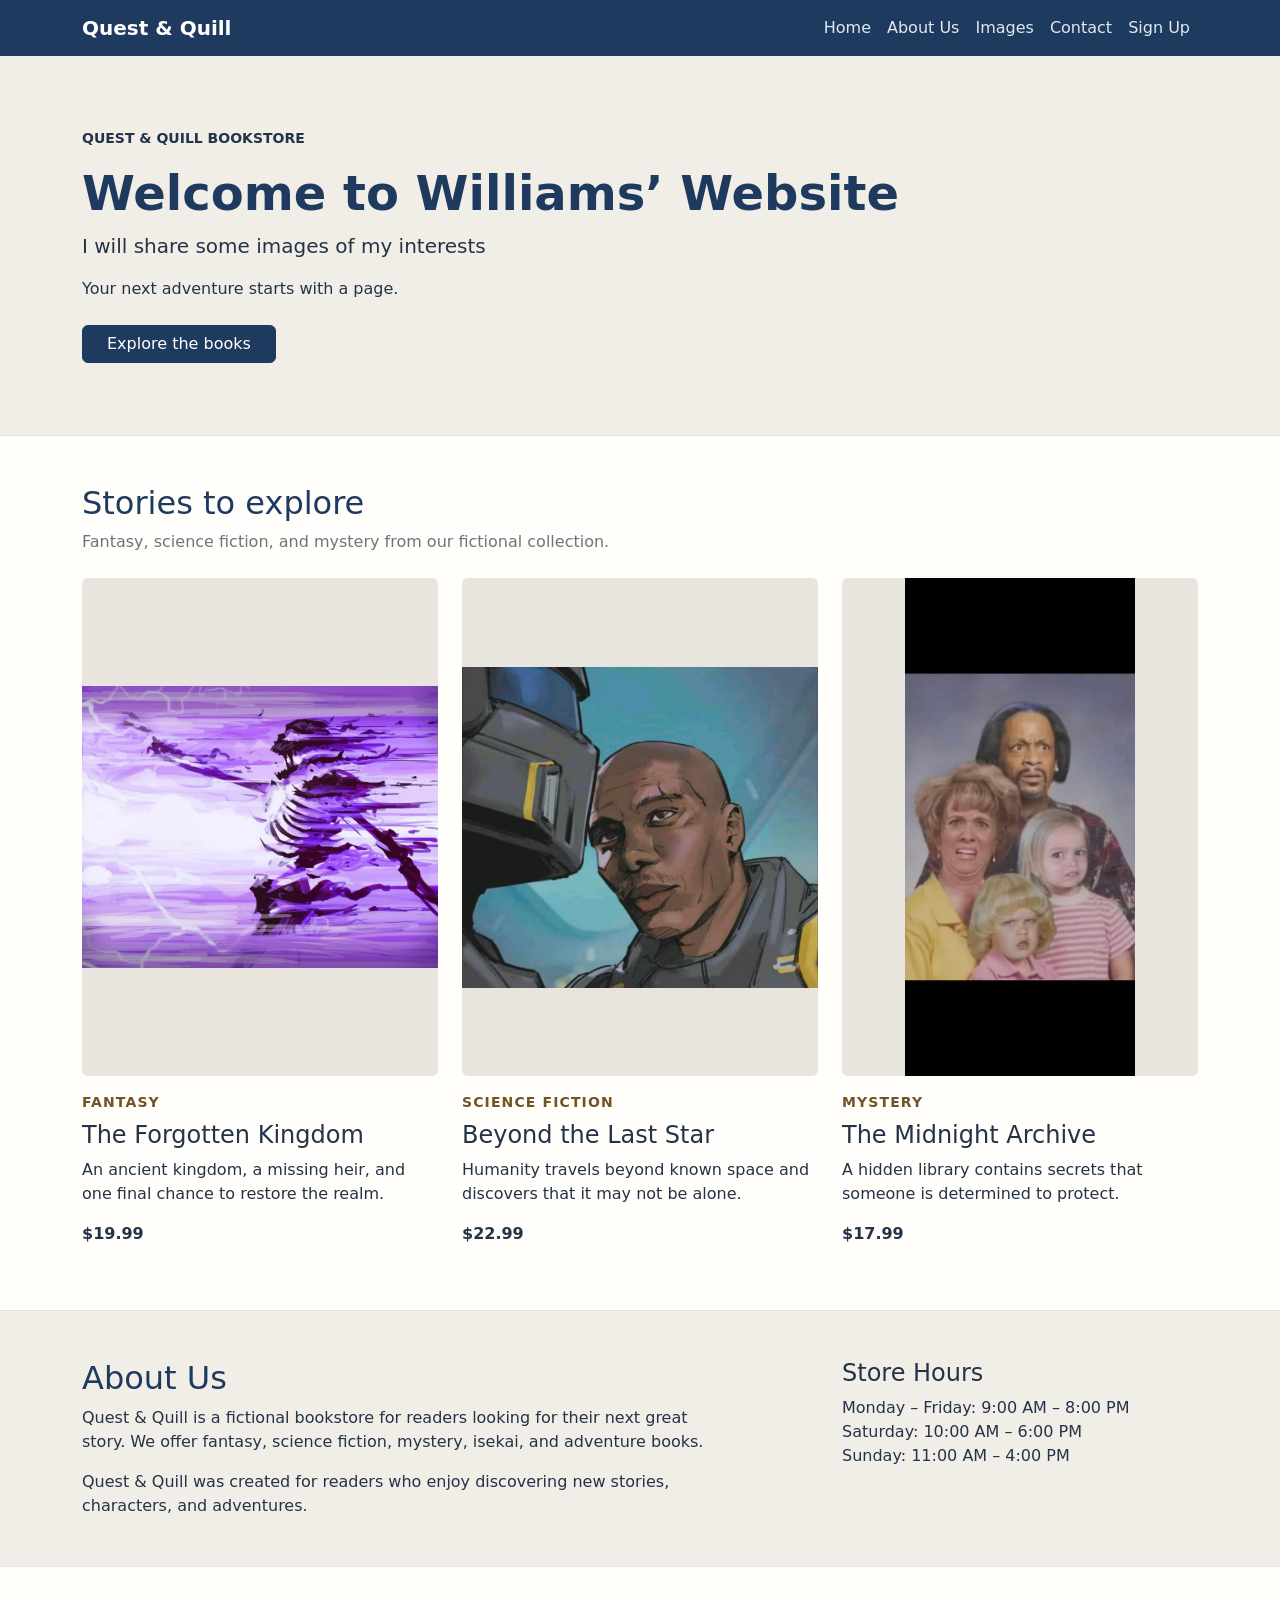
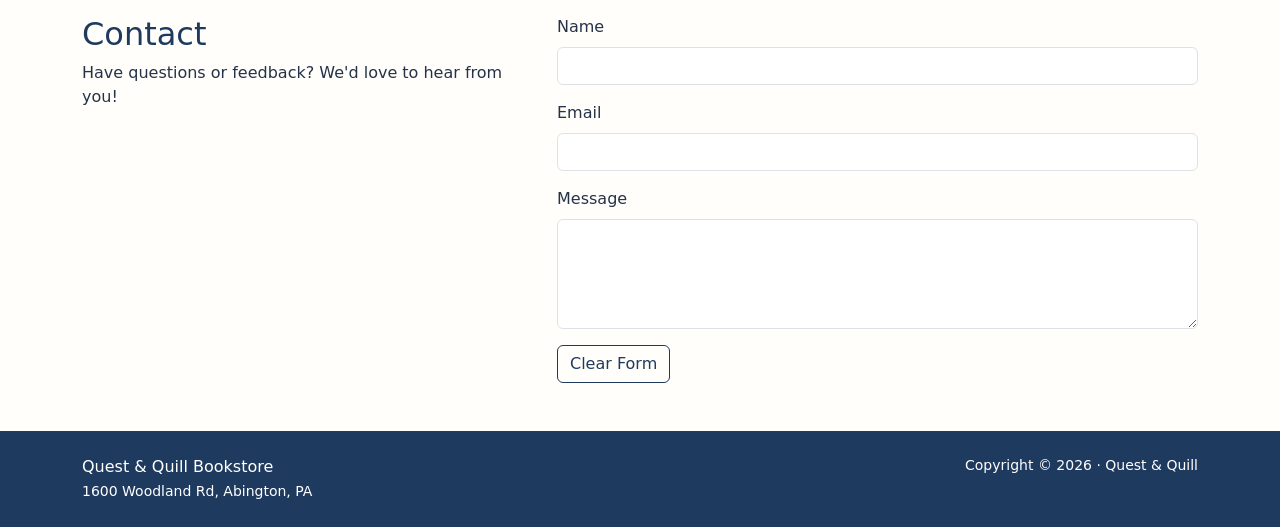
<file: index.html>
<!DOCTYPE html>
<html lang="en"><head>
  <meta charset="UTF-8">
  <meta name="viewport" content="width=device-width, initial-scale=1">
  <meta name="description" content="Explore fantasy, science fiction, and mystery at Quest &amp; Quill, a fictional bookstore.">
  <title>Quest &amp; Quill | Storefront</title>

  <link rel="stylesheet" href="https://cdn.jsdelivr.net/npm/bootstrap@5.3.8/dist/css/bootstrap.min.css">
  <link rel="stylesheet" href="storefront-signup/bootstrap-exercise.css">
</head>
<body class="d-flex flex-column min-vh-100">
  <a class="visually-hidden-focusable p-3" href="#home">Skip to content</a>
  <nav class="navbar navbar-expand-md" data-bs-theme="dark" aria-label="Main navigation">
    <div class="container">
      <a class="navbar-brand fw-bold" href="#home">Quest &amp; Quill</a>
      <button class="navbar-toggler" type="button" data-bs-toggle="collapse" data-bs-target="#mainNavigation" aria-controls="mainNavigation" aria-expanded="false" aria-label="Toggle navigation">
        <span class="navbar-toggler-icon"></span>
      </button>
      <div class="collapse navbar-collapse" id="mainNavigation">
        <ul class="navbar-nav ms-auto">
          <li class="nav-item"><a class="nav-link" href="#home">Home</a></li>
          <li class="nav-item"><a class="nav-link" href="#about">About Us</a></li>
          <li class="nav-item"><a class="nav-link" href="#images">Images</a></li>
          <li class="nav-item"><a class="nav-link" href="#contact">Contact</a></li>
          <li class="nav-item"><a class="nav-link" href="storefront-signup/signup.html">Sign Up</a></li>
        </ul>
      </div>
    </div>
  </nav>

  <main id="home" class="flex-grow-1">

    <header class="jumbotron py-5 border-bottom">
      <div class="container py-md-4">
        <p class="text-uppercase small fw-bold mb-3">Quest &amp; Quill Bookstore</p>

        <h1 class="display-5 fw-bold">Welcome to Williams’ Website</h1>
        <p class="lead mb-3">I will share some images of my interests</p>
        <p class="mb-4">Your next adventure starts with a page.</p>
        <a class="btn btn-primary px-4" href="#images">Explore the books</a>
      </div>
    </header>

    <section id="images" class="container py-5" aria-labelledby="images-heading">
      <h2 id="images-heading">Stories to explore</h2>
      <p class="text-secondary mb-4">Fantasy, science fiction, and mystery from our fictional collection.</p>

      <div class="row g-4">
        <article class="col-md-4">
          <img class="img-fluid rounded book-cover mb-3" src="storefront-signup/images/fantasy.jpeg" width="250" height="350" alt="Purple fantasy character surrounded by streaks of energy">
          <p class="genre small text-uppercase fw-bold mb-2">Fantasy</p>
          <h3 class="h4">The Forgotten Kingdom</h3>
          <p>An ancient kingdom, a missing heir, and one final chance to restore the realm.</p>
          <p class="fw-bold">$19.99</p>
        </article>
        <article class="col-md-4">
          <img class="img-fluid rounded book-cover mb-3" src="storefront-signup/images/scifi.jpeg" width="250" height="350" alt="Illustrated science fiction character in futuristic armor">
          <p class="genre small text-uppercase fw-bold mb-2">Science fiction</p>
          <h3 class="h4">Beyond the Last Star</h3>
          <p>Humanity travels beyond known space and discovers that it may not be alone.</p>
          <p class="fw-bold">$22.99</p>
        </article>
        <article class="col-md-4">
          <img class="img-fluid rounded book-cover mb-3" src="storefront-signup/images/mystery.png" width="250" height="350" alt="Group portrait used for the mystery selection on the original storefront">
          <p class="genre small text-uppercase fw-bold mb-2">Mystery</p>
          <h3 class="h4">The Midnight Archive</h3>
          <p>A hidden library contains secrets that someone is determined to protect.</p>
          <p class="fw-bold">$17.99</p>
        </article>
      </div>
    </section>

    <section id="about" class="py-5 border-top border-bottom about-section" aria-labelledby="about-heading">
      <div class="container">
        <div class="row g-4">
          <div class="col-md-7">
            <h2 id="about-heading">About Us</h2>
            <p>Quest &amp; Quill is a fictional bookstore for readers looking for their next great story. We offer fantasy, science fiction, mystery, isekai, and adventure books.</p>
            <p class="mb-0">Quest &amp; Quill was created for readers who enjoy discovering new stories, characters, and adventures.</p>
          </div>
          <aside class="col-md-4 offset-md-1" aria-labelledby="hours-heading">
            <h3 id="hours-heading" class="h4">Store Hours</h3>
            <p class="mb-0">Monday – Friday: 9:00 AM – 8:00 PM<br>Saturday: 10:00 AM – 6:00 PM<br>Sunday: 11:00 AM – 4:00 PM</p>
          </aside>
        </div>
      </div>
    </section>

    <section id="contact" class="container py-5" aria-labelledby="contact-heading">
      <div class="row g-4">
        <div class="col-md-5">
          <h2 id="contact-heading">Contact</h2>
          <p>Have questions or feedback? We'd love to hear from you!</p>
        </div>
        <div class="col-md-7">
          <form onsubmit="event.preventDefault()">
            <div class="mb-3">
              <label for="name" class="form-label">Name</label>
              <input class="form-control" type="text" id="name" name="name" autocomplete="name">
            </div>
            <div class="mb-3">
              <label for="email" class="form-label">Email</label>
              <input class="form-control" type="email" id="email" name="email" autocomplete="email">
            </div>
            <div class="mb-3">
              <label for="message" class="form-label">Message</label>
              <textarea class="form-control" id="message" name="message" rows="4"></textarea>
            </div>
            <button class="btn btn-outline-primary" type="reset">Clear Form</button>
          </form>
        </div>
      </div>
    </section>
  </main>

  <footer class="py-4 mt-auto text-white">
    <div class="container d-md-flex justify-content-between gap-3">
      <p class="mb-2 mb-md-0">Quest &amp; Quill Bookstore<br><span class="small">1600 Woodland Rd, Abington, PA</span></p>
      <p class="small mb-0">Copyright © 2026 · Quest &amp; Quill</p>
    </div>
  </footer>
  <script src="https://cdn.jsdelivr.net/npm/bootstrap@5.3.8/dist/js/bootstrap.bundle.min.js"></script>


</body></html>
</file>
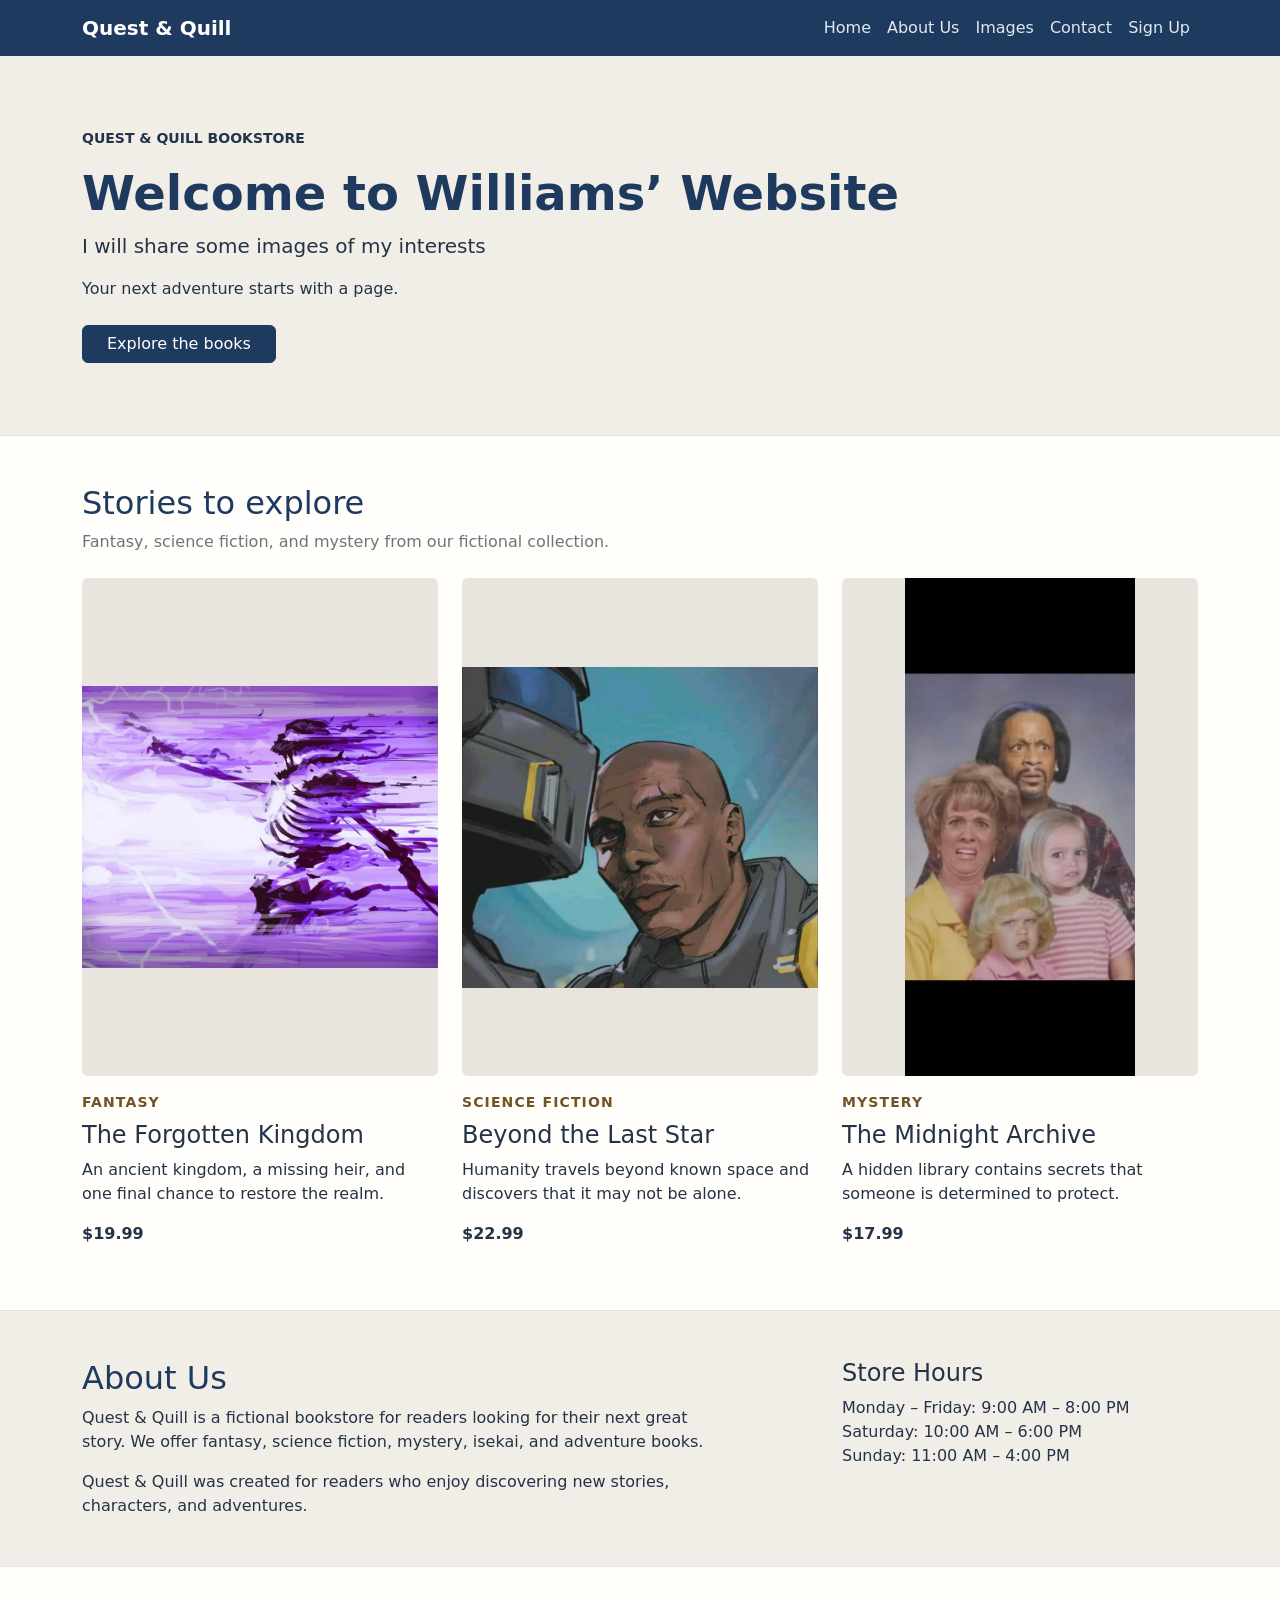
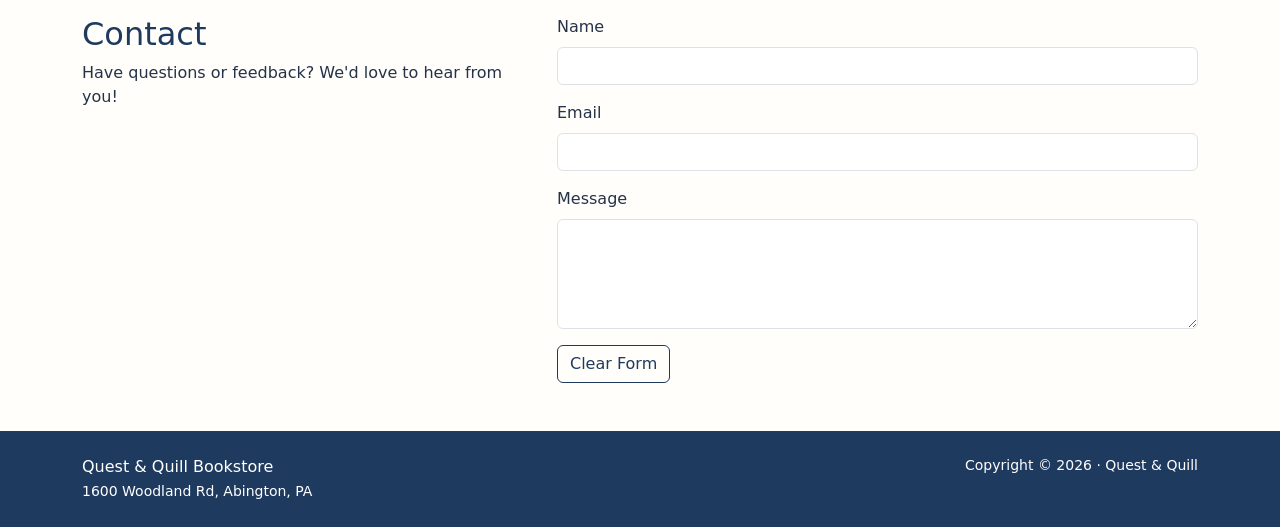
<file: storefront-signup/index.html>
<!DOCTYPE html>
<html lang="en"><head>
  <meta charset="UTF-8">
  <meta name="viewport" content="width=device-width, initial-scale=1">
  <meta name="description" content="Explore fantasy, science fiction, and mystery at Quest &amp; Quill, a fictional bookstore.">
  <title>Quest &amp; Quill | Storefront</title>

  <link rel="stylesheet" href="https://cdn.jsdelivr.net/npm/bootstrap@5.3.8/dist/css/bootstrap.min.css">
  <link rel="stylesheet" href="bootstrap-exercise.css">
</head>
<body class="d-flex flex-column min-vh-100">
  <a class="visually-hidden-focusable p-3" href="#home">Skip to content</a>
  <nav class="navbar navbar-expand-md" data-bs-theme="dark" aria-label="Main navigation">
    <div class="container">
      <a class="navbar-brand fw-bold" href="#home">Quest &amp; Quill</a>
      <button class="navbar-toggler" type="button" data-bs-toggle="collapse" data-bs-target="#mainNavigation" aria-controls="mainNavigation" aria-expanded="false" aria-label="Toggle navigation">
        <span class="navbar-toggler-icon"></span>
      </button>
      <div class="collapse navbar-collapse" id="mainNavigation">
        <ul class="navbar-nav ms-auto">
          <li class="nav-item"><a class="nav-link" href="#home">Home</a></li>
          <li class="nav-item"><a class="nav-link" href="#about">About Us</a></li>
          <li class="nav-item"><a class="nav-link" href="#images">Images</a></li>
          <li class="nav-item"><a class="nav-link" href="#contact">Contact</a></li>
          <li class="nav-item"><a class="nav-link" href="signup.html">Sign Up</a></li>
        </ul>
      </div>
    </div>
  </nav>

  <main id="home" class="flex-grow-1">

    <header class="jumbotron py-5 border-bottom">
      <div class="container py-md-4">
        <p class="text-uppercase small fw-bold mb-3">Quest &amp; Quill Bookstore</p>

        <h1 class="display-5 fw-bold">Welcome to Williams’ Website</h1>
        <p class="lead mb-3">I will share some images of my interests</p>
        <p class="mb-4">Your next adventure starts with a page.</p>
        <a class="btn btn-primary px-4" href="#images">Explore the books</a>
      </div>
    </header>

    <section id="images" class="container py-5" aria-labelledby="images-heading">
      <h2 id="images-heading">Stories to explore</h2>
      <p class="text-secondary mb-4">Fantasy, science fiction, and mystery from our fictional collection.</p>

      <div class="row g-4">
        <article class="col-md-4">
          <img class="img-fluid rounded book-cover mb-3" src="images/fantasy.jpeg" width="250" height="350" alt="Purple fantasy character surrounded by streaks of energy">
          <p class="genre small text-uppercase fw-bold mb-2">Fantasy</p>
          <h3 class="h4">The Forgotten Kingdom</h3>
          <p>An ancient kingdom, a missing heir, and one final chance to restore the realm.</p>
          <p class="fw-bold">$19.99</p>
        </article>
        <article class="col-md-4">
          <img class="img-fluid rounded book-cover mb-3" src="images/scifi.jpeg" width="250" height="350" alt="Illustrated science fiction character in futuristic armor">
          <p class="genre small text-uppercase fw-bold mb-2">Science fiction</p>
          <h3 class="h4">Beyond the Last Star</h3>
          <p>Humanity travels beyond known space and discovers that it may not be alone.</p>
          <p class="fw-bold">$22.99</p>
        </article>
        <article class="col-md-4">
          <img class="img-fluid rounded book-cover mb-3" src="images/mystery.png" width="250" height="350" alt="Group portrait used for the mystery selection on the original storefront">
          <p class="genre small text-uppercase fw-bold mb-2">Mystery</p>
          <h3 class="h4">The Midnight Archive</h3>
          <p>A hidden library contains secrets that someone is determined to protect.</p>
          <p class="fw-bold">$17.99</p>
        </article>
      </div>
    </section>

    <section id="about" class="py-5 border-top border-bottom about-section" aria-labelledby="about-heading">
      <div class="container">
        <div class="row g-4">
          <div class="col-md-7">
            <h2 id="about-heading">About Us</h2>
            <p>Quest &amp; Quill is a fictional bookstore for readers looking for their next great story. We offer fantasy, science fiction, mystery, isekai, and adventure books.</p>
            <p class="mb-0">Quest &amp; Quill was created for readers who enjoy discovering new stories, characters, and adventures.</p>
          </div>
          <aside class="col-md-4 offset-md-1" aria-labelledby="hours-heading">
            <h3 id="hours-heading" class="h4">Store Hours</h3>
            <p class="mb-0">Monday – Friday: 9:00 AM – 8:00 PM<br>Saturday: 10:00 AM – 6:00 PM<br>Sunday: 11:00 AM – 4:00 PM</p>
          </aside>
        </div>
      </div>
    </section>

    <section id="contact" class="container py-5" aria-labelledby="contact-heading">
      <div class="row g-4">
        <div class="col-md-5">
          <h2 id="contact-heading">Contact</h2>
          <p>Have questions or feedback? We'd love to hear from you!</p>
        </div>
        <div class="col-md-7">
          <form onsubmit="event.preventDefault()">
            <div class="mb-3">
              <label for="name" class="form-label">Name</label>
              <input class="form-control" type="text" id="name" name="name" autocomplete="name">
            </div>
            <div class="mb-3">
              <label for="email" class="form-label">Email</label>
              <input class="form-control" type="email" id="email" name="email" autocomplete="email">
            </div>
            <div class="mb-3">
              <label for="message" class="form-label">Message</label>
              <textarea class="form-control" id="message" name="message" rows="4"></textarea>
            </div>
            <button class="btn btn-outline-primary" type="reset">Clear Form</button>
          </form>
        </div>
      </div>
    </section>
  </main>

  <footer class="py-4 mt-auto text-white">
    <div class="container d-md-flex justify-content-between gap-3">
      <p class="mb-2 mb-md-0">Quest &amp; Quill Bookstore<br><span class="small">1600 Woodland Rd, Abington, PA</span></p>
      <p class="small mb-0">Copyright © 2026 · Quest &amp; Quill</p>
    </div>
  </footer>
  <script src="https://cdn.jsdelivr.net/npm/bootstrap@5.3.8/dist/js/bootstrap.bundle.min.js"></script>


</body></html>
</file>
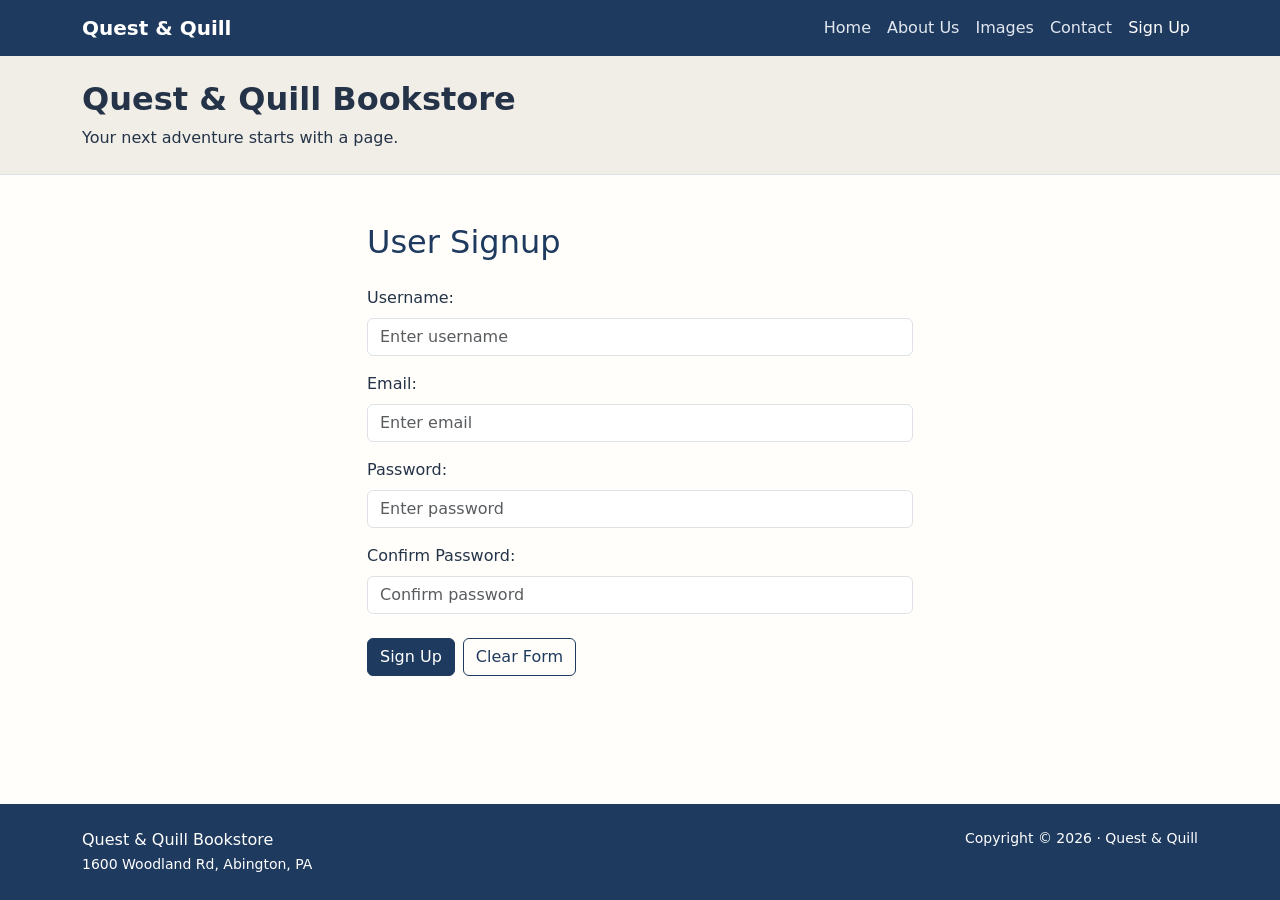
<file: storefront-signup/signup.html>
<!DOCTYPE html>
<html lang="en"><head>
  <meta charset="UTF-8">
  <meta name="viewport" content="width=device-width, initial-scale=1">
  <meta name="description" content="Explore fantasy, science fiction, and mystery at Quest &amp; Quill, a fictional bookstore.">
  <title>Quest &amp; Quill | User Signup</title>

  <link rel="stylesheet" href="https://cdn.jsdelivr.net/npm/bootstrap@5.3.8/dist/css/bootstrap.min.css">
  <link rel="stylesheet" href="bootstrap-exercise.css">
</head>
<body class="d-flex flex-column min-vh-100">
  <a class="visually-hidden-focusable p-3" href="#signup">Skip to content</a>
  <nav class="navbar navbar-expand-md" data-bs-theme="dark" aria-label="Main navigation">
    <div class="container">
      <a class="navbar-brand fw-bold" href="storefront.html#home">Quest &amp; Quill</a>
      <button class="navbar-toggler" type="button" data-bs-toggle="collapse" data-bs-target="#mainNavigation" aria-controls="mainNavigation" aria-expanded="false" aria-label="Toggle navigation">
        <span class="navbar-toggler-icon"></span>
      </button>
      <div class="collapse navbar-collapse" id="mainNavigation">
        <ul class="navbar-nav ms-auto">
          <li class="nav-item"><a class="nav-link" href="storefront.html#home">Home</a></li>
          <li class="nav-item"><a class="nav-link" href="storefront.html#about">About Us</a></li>
          <li class="nav-item"><a class="nav-link" href="storefront.html#images">Images</a></li>
          <li class="nav-item"><a class="nav-link" href="storefront.html#contact">Contact</a></li>
          <li class="nav-item"><a class="nav-link active" href="signup.html" aria-current="page">Sign Up</a></li>
        </ul>
      </div>
    </div>
  </nav>

  <header class="jumbotron py-4 border-bottom">
    <div class="container">
      <h1 class="h2 fw-bold">Quest &amp; Quill Bookstore</h1>
      <p class="mb-0">Your next adventure starts with a page.</p>
    </div>
  </header>
  <main id="signup" class="container flex-grow-1 py-5">
    <div class="row justify-content-center">
      <div class="col-md-8 col-lg-6">
        <h2 class="mb-4">User Signup</h2>
        <form id="signup-form" novalidate>
          <div class="mb-3">
            <label class="form-label" for="username">Username:</label>
            <input class="form-control" type="text" id="username" name="username" placeholder="Enter username" autocomplete="username" required aria-describedby="username-error">
            <div id="username-error" class="invalid-feedback" aria-live="polite"></div>
          </div>
          <div class="mb-3">
            <label class="form-label" for="email">Email:</label>
            <input class="form-control" type="email" id="email" name="email" placeholder="Enter email" autocomplete="email" required aria-describedby="email-error">
            <div id="email-error" class="invalid-feedback" aria-live="polite"></div>
          </div>
          <div class="mb-3">
            <label class="form-label" for="password">Password:</label>
            <input class="form-control" type="password" id="password" name="password" placeholder="Enter password" autocomplete="new-password" required aria-describedby="password-error">
            <div id="password-error" class="invalid-feedback" aria-live="polite"></div>
          </div>
          <div class="mb-4">
            <label class="form-label" for="confirm-password">Confirm Password:</label>
            <input class="form-control" type="password" id="confirm-password" name="confirm-password" placeholder="Confirm password" autocomplete="new-password" required aria-describedby="confirm-password-error">
            <div id="confirm-password-error" class="invalid-feedback" aria-live="polite"></div>
          </div>
          <div class="d-flex gap-2">
            <button class="btn btn-primary" type="submit">Sign Up</button>
            <button class="btn btn-outline-primary" type="reset">Clear Form</button>
          </div>
          <p id="signup-status" class="mt-3 mb-0" role="status" aria-live="polite"></p>
        </form>
      </div>
    </div>
  </main>
  <footer class="py-4 mt-auto text-white">
    <div class="container d-md-flex justify-content-between gap-3">
      <p class="mb-2 mb-md-0">Quest &amp; Quill Bookstore<br><span class="small">1600 Woodland Rd, Abington, PA</span></p>
      <p class="small mb-0">Copyright © 2026 · Quest &amp; Quill</p>
    </div>
  </footer>
  <script src="https://cdn.jsdelivr.net/npm/bootstrap@5.3.8/dist/js/bootstrap.bundle.min.js"></script>


  <script src="signup.js"></script>
</body></html>
</file>
